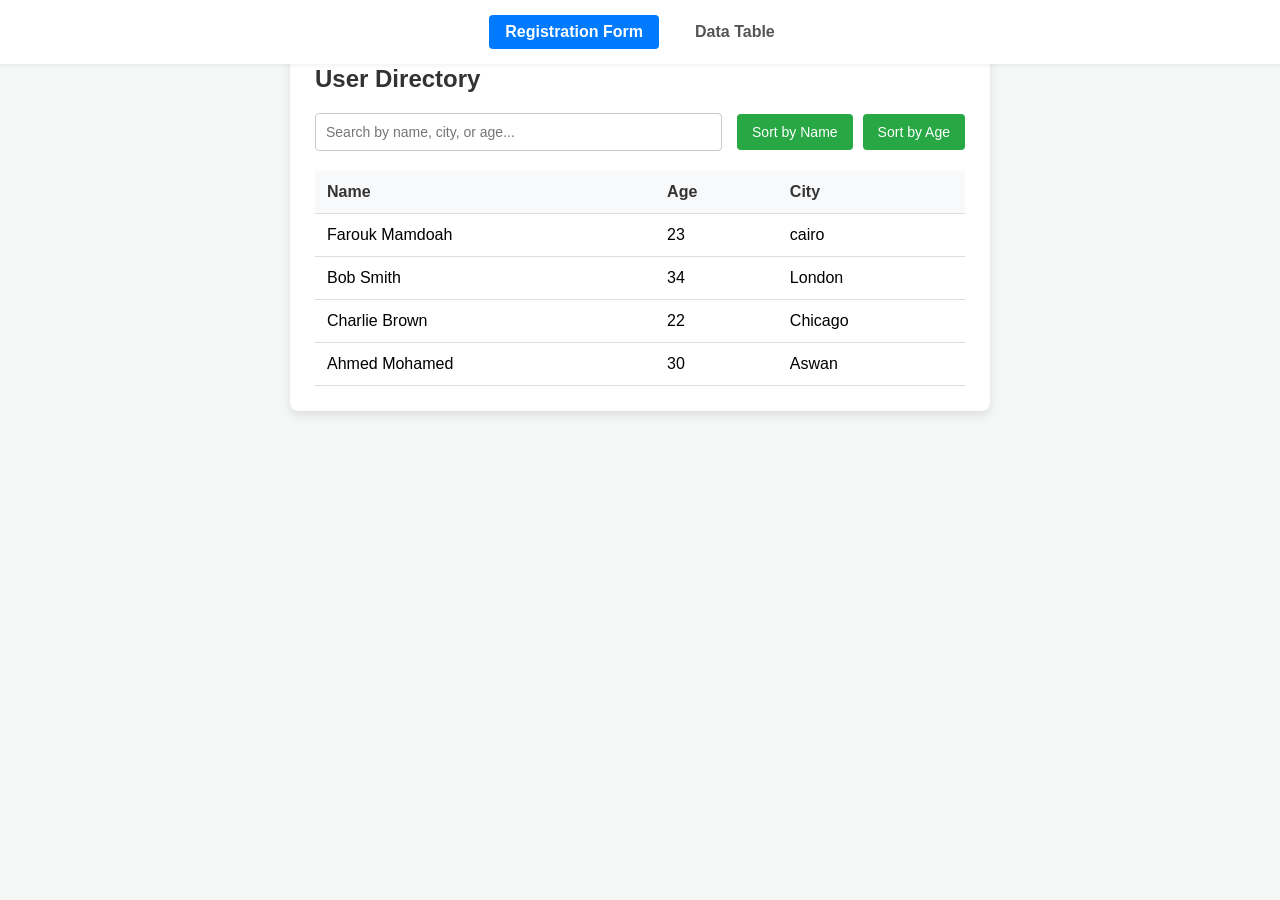
<file: index.html>
<!DOCTYPE html>
<html lang="en">
<head>
  <meta charset="UTF-8">
  <meta name="viewport" content="width=device-width, initial-scale=1.0">
  <title>Data Table</title>
  <link rel="stylesheet" href="data.css">
</head>
<body>
    <body>
  <header class="top-nav">
    <nav>
      <a href="registration.html" class="active">Registration Form</a>
      <a href="index.html">Data Table</a>
    </nav>
  </header>

  <div class="form-container">
    <form id="registrationForm" novalidate>
    </form>
  </div>
</body>  
  <div class="container">
    <h2>User Directory</h2>
    <div class="controls">
      <input type="text" id="searchInput" placeholder="Search by name, city, or age...">
      
      <div class="button-group">
        <button id="sortNameBtn">Sort by Name</button>
        <button id="sortAgeBtn">Sort by Age</button>
      </div>
    </div>

    <table>
      <thead>
        <tr>
          <th>Name</th>
          <th>Age</th>
          <th>City</th>
        </tr>
      </thead>
      <tbody id="tableBody">
      </tbody>
    </table>
  </div>
  <script src="data.js"></script>
</body>
</html>
</file>
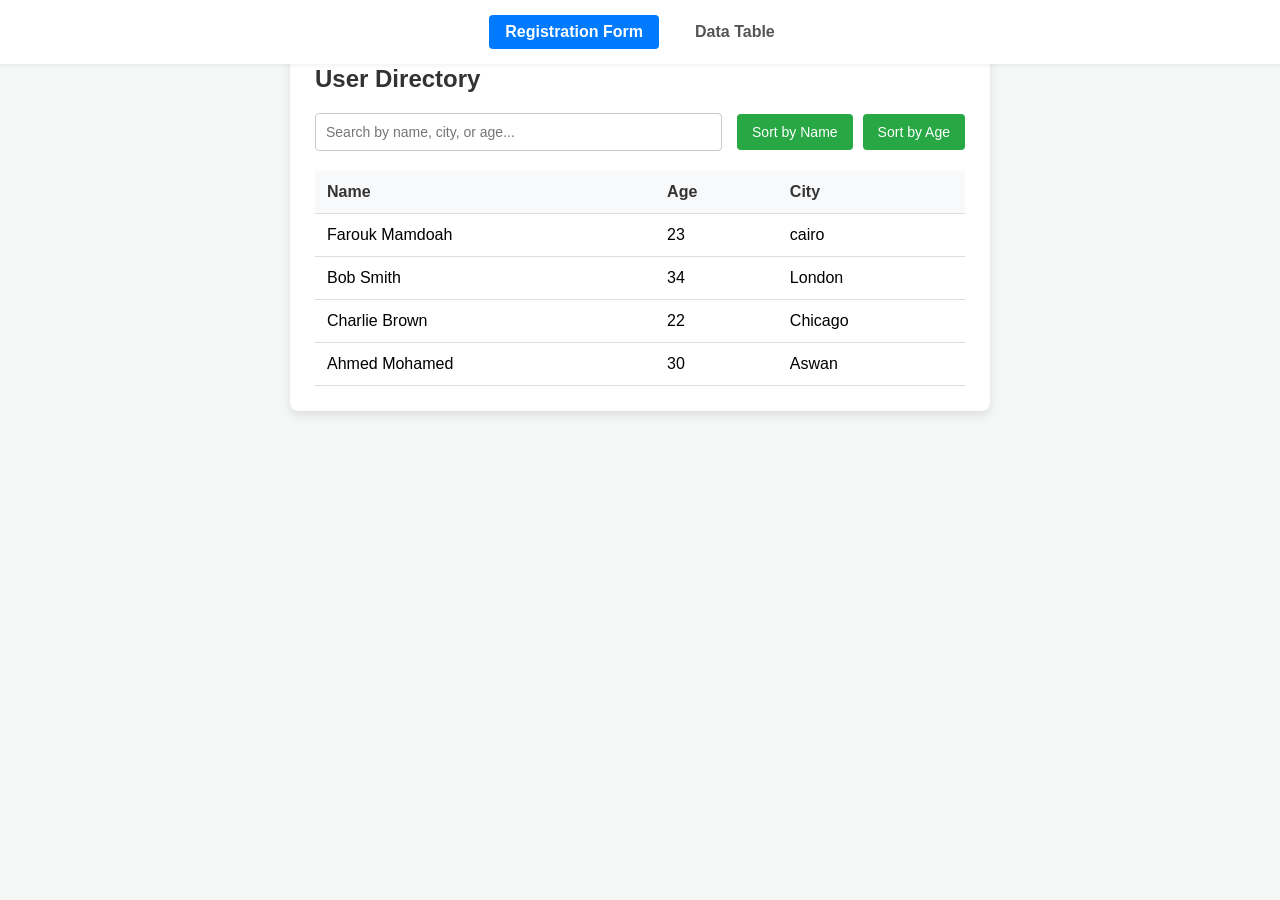
<file: data.html>
<!DOCTYPE html>
<html lang="en">
<head>
  <meta charset="UTF-8">
  <meta name="viewport" content="width=device-width, initial-scale=1.0">
  <title>Data Table</title>
  <link rel="stylesheet" href="data.css">
</head>
<body>
    <body>
  <header class="top-nav">
    <nav>
      <a href="registration.html" class="active">Registration Form</a>
      <a href="data.html">Data Table</a>
    </nav>
  </header>

  <div class="form-container">
    <form id="registrationForm" novalidate>
    </form>
  </div>
</body>  
  <div class="container">
    <h2>User Directory</h2>
    <div class="controls">
      <input type="text" id="searchInput" placeholder="Search by name, city, or age...">
      
      <div class="button-group">
        <button id="sortNameBtn">Sort by Name</button>
        <button id="sortAgeBtn">Sort by Age</button>
      </div>
    </div>

    <table>
      <thead>
        <tr>
          <th>Name</th>
          <th>Age</th>
          <th>City</th>
        </tr>
      </thead>
      <tbody id="tableBody">
      </tbody>
    </table>
  </div>
  <script src="data.js"></script>
</body>
</html>
</file>
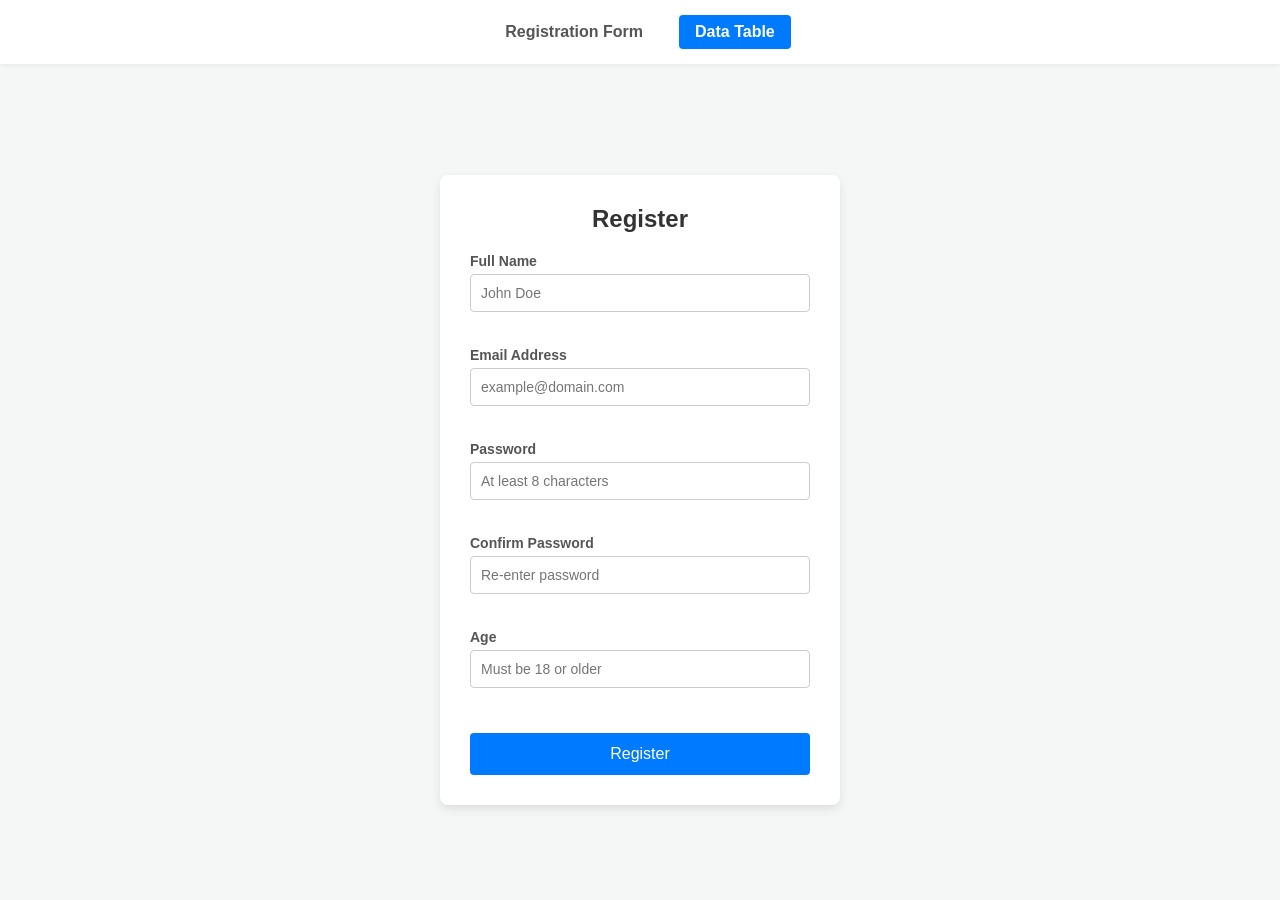
<file: registration.html>
<!DOCTYPE html>
<html lang="en">
<head>
  <meta charset="UTF-8">
  <meta name="viewport" content="width=device-width, initial-scale=1.0">
  <title>Registration Form</title>
  <link rel="stylesheet" href="registration.css">
</head>
<body>
  <body>
  <header class="top-nav">
    <nav>
      <a href=.html">Registration Form</a>
      <a href="index.html" class="active">Data Table</a>
    </nav>
  </header>
</body>
  <div class="form-container">
    <h2>Register</h2>
    <form id="registrationForm" novalidate>
      
      <div class="form-group">
        <label for="name">Full Name</label>
        <input type="text" id="name" name="name" placeholder="John Doe">
        <span class="error-message" id="nameError"></span>
      </div>

      <div class="form-group">
        <label for="email">Email Address</label>
        <input type="email" id="email" name="email" placeholder="example@domain.com">
        <span class="error-message" id="emailError"></span>
      </div>

      <div class="form-group">
        <label for="password">Password</label>
        <input type="password" id="password" name="password" placeholder="At least 8 characters">
        <span class="error-message" id="passwordError"></span>
      </div>

      <div class="form-group">
        <label for="confirmPassword">Confirm Password</label>
        <input type="password" id="confirmPassword" name="confirmPassword" placeholder="Re-enter password">
        <span class="error-message" id="confirmPasswordError"></span>
      </div>

      
      <div class="form-group">
        <label for="age">Age</label>
        <input type="number" id="age" name="age" placeholder="Must be 18 or older">
        <span class="error-message" id="ageError"></span>
      </div>

      <button type="submit" id="submitBtn">Register</button>
    </form>
  </div>

  <script src="regristation.js"></script>
</body>
</html>
</file>
<file: data.css>
* {
  box-sizing: border-box;
  margin: 0;
  padding: 0;
  font-family: Arial, sans-serif;
}
/* Top Navigation Bar Styling */
.top-nav {
  width: 100%;
  background-color: #ffffff;
  padding: 15px 0;
  box-shadow: 0 2px 4px rgba(0, 0, 0, 0.05);
  position: fixed;
  top: 0;
  left: 0;
  display: flex;
  justify-content: center;
  z-index: 1000;
}

.top-nav nav {
  display: flex;
  gap: 20px;
}

.top-nav a {
  text-decoration: none;
  color: #555;
  font-weight: bold;
  padding: 8px 16px;
  border-radius: 4px;
  transition: all 0.2s ease;
}

.top-nav a:hover {
  background-color: #e9ecef;
  color: #007bff;
}

.top-nav a.active {
  background-color: #007bff;
  color: white;
}
body {
  padding-top: 80px; 
}
body {
  background-color: #f4f7f6;
  padding: 40px;
  display: flex;
  justify-content: center;
}

.container {
  background: #ffffff;
  padding: 25px;
  border-radius: 8px;
  box-shadow: 0 4px 10px rgba(0, 0, 0, 0.1);
  width: 100%;
  max-width: 700px;
}

h2 {
  margin-bottom: 20px;
  color: #333;
}

.controls {
  display: flex;
  justify-content: space-between;
  align-items: center;
  gap: 15px;
  margin-bottom: 20px;
  flex-wrap: wrap;
}

#searchInput {
  flex: 1;
  min-width: 200px;
  padding: 10px;
  border: 1px solid #ccc;
  border-radius: 4px;
  font-size: 14px;
  outline: none;
}

#searchInput:focus {
  border-color: #007bff;
}

.button-group {
  display: flex;
  gap: 10px;
}

button {
  padding: 10px 15px;
  background-color: #28a745;
  color: white;
  border: none;
  border-radius: 4px;
  font-size: 14px;
  cursor: pointer;
  transition: background-color 0.2s;
}

button:hover {
  background-color: #218838;
}

table {
  width: 100%;
  border-collapse: collapse;
}

th, td {
  padding: 12px;
  text-align: left;
  border-bottom: 1px solid #ddd;
}

th {
  background-color: #f8f9fa;
  color: #333;
  font-weight: bold;
}

tr:hover {
  background-color: #f1f1f1;
}

.no-data {
  text-align: center;
  color: #777;
  padding: 20px;
}
</file>
<file: registration.css>
* {
  box-sizing: border-box;
  margin: 0;
  padding: 0;
  font-family: Arial, sans-serif;
}
/* Top Navigation Bar Styling */
.top-nav {
  width: 100%;
  background-color: #ffffff;
  padding: 15px 0;
  box-shadow: 0 2px 4px rgba(0, 0, 0, 0.05);
  position: fixed;
  top: 0;
  left: 0;
  display: flex;
  justify-content: center;
  z-index: 1000;
}

.top-nav nav {
  display: flex;
  gap: 20px;
}

.top-nav a {
  text-decoration: none;
  color: #555;
  font-weight: bold;
  padding: 8px 16px;
  border-radius: 4px;
  transition: all 0.2s ease;
}

.top-nav a:hover {
  background-color: #e9ecef;
  color: #007bff;
}

.top-nav a.active {
  background-color: #007bff;
  color: white;
}

/* Adjust body padding so content doesn't hide behind the fixed header */
body {
  padding-top: 80px; 
}

body {
  background-color: #f4f7f6;
  display: flex;
  justify-content: center;
  align-items: center;
  min-height: 100vh;
}

.form-container {
  background: #ffffff;
  padding: 30px;
  border-radius: 8px;
  box-shadow: 0 4px 10px rgba(0, 0, 0, 0.1);
  width: 100%;
  max-width: 400px;
}

.form-container h2 {
  margin-bottom: 20px;
  color: #333;
  text-align: center;
}

.form-group {
  margin-bottom: 15px;
  display: flex;
  flex-direction: column;
}

.form-group label {
  font-weight: bold;
  margin-bottom: 5px;
  color: #555;
  font-size: 14px;
}

.form-group input {
  padding: 10px;
  border: 1px solid #ccc;
  border-radius: 4px;
  font-size: 14px;
  outline: none;
  transition: border-color 0.2s;
}

.form-group input:focus {
  border-color: #007bff;
}

.form-group input.invalid {
  border-color: #dc3545;
}

.error-message {
  color: #dc3545;
  font-size: 12px;
  margin-top: 4px;
  min-height: 16px;
}

button[type="submit"] {
  width: 100%;
  padding: 12px;
  background-color: #007bff;
  color: white;
  border: none;
  border-radius: 4px;
  font-size: 16px;
  cursor: pointer;
  margin-top: 10px;
  transition: background-color 0.2s;
}

button[type="submit"]:hover {
  background-color: #0056b3;
}
</file>
